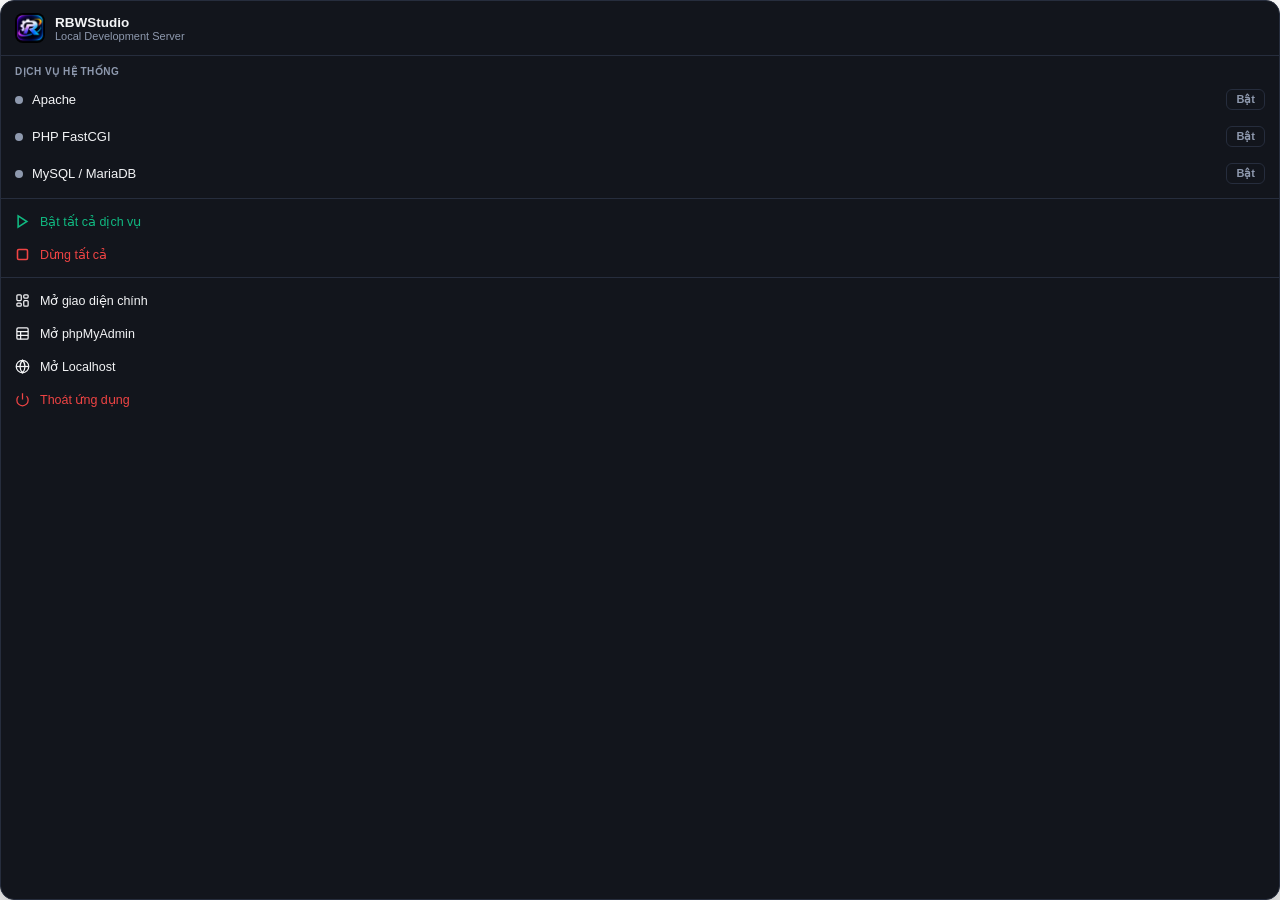
<file: ui/tray.html>
<!DOCTYPE html>
<html lang="vi" data-theme="dark">
<head>
  <meta charset="UTF-8" />
  <meta name="viewport" content="width=device-width, initial-scale=1.0" />
  <title>RBWStudio Tray</title>
  <style>
    :root {
      --bg: #12151C;
      --card: #181C26;
      --border: #262D3D;
      --text: #F3F4F6;
      --text-muted: #8E99AE;
      --green: #10B981;
      --green-soft: rgba(16, 185, 129, 0.15);
      --red: #EF4444;
      --red-soft: rgba(239, 68, 68, 0.15);
      --primary: #6366F1;
      --primary-soft: rgba(99, 102, 241, 0.16);
    }
    [data-theme="light"] {
      --bg: #FFFFFF;
      --card: #F9FAFB;
      --border: #E5E7EB;
      --text: #111827;
      --text-muted: #6B7280;
      --green: #059669;
      --green-soft: #ECFDF5;
      --red: #DC2626;
      --red-soft: #FEF2F2;
      --primary: #4F46E5;
      --primary-soft: #EEF2FF;
    }
    * { box-sizing: border-box; margin: 0; padding: 0; user-select: none; }
    html, body {
      width: 100%;
      height: 100%;
      background: transparent;
      overflow: hidden;
    }
    .tray-card {
      width: 100%;
      height: 100%;
      display: flex;
      flex-direction: column;
      font-family: -apple-system, BlinkMacSystemFont, "Segoe UI", Roboto, sans-serif;
      background: var(--bg);
      color: var(--text);
      font-size: 13px;
      border: 1px solid var(--border);
      border-radius: 14px;
      box-shadow: 0 16px 40px rgba(0, 0, 0, 0.35);
      overflow: hidden;
    }
    .header {
      display: flex;
      align-items: center;
      gap: 10px;
      padding: 12px 14px;
      border-bottom: 1px solid var(--border);
    }
    .header img {
      width: 30px;
      height: 30px;
      border-radius: 8px;
    }
    .title { font-weight: 700; font-size: 13.5px; }
    .subtitle { font-size: 11px; color: var(--text-muted); }

    .section-title {
      font-size: 10px;
      font-weight: 700;
      color: var(--text-muted);
      letter-spacing: 0.05em;
      text-transform: uppercase;
      padding: 10px 14px 4px;
    }
    .svc-item {
      display: flex;
      align-items: center;
      justify-content: space-between;
      padding: 8px 14px;
      transition: background 0.15s;
    }
    .svc-item:hover { background: var(--card); }
    .svc-left {
      display: flex;
      align-items: center;
      gap: 9px;
    }
    .dot {
      width: 8px;
      height: 8px;
      border-radius: 50%;
      background: var(--text-muted);
      transition: all 0.2s;
    }
    .dot.running {
      background: var(--green);
      box-shadow: 0 0 8px var(--green);
    }
    .svc-name { font-weight: 500; }
    .svc-badge {
      font-size: 11px;
      font-weight: 600;
      padding: 3px 9px;
      border-radius: 6px;
      border: 1px solid var(--border);
      background: transparent;
      color: var(--text-muted);
      cursor: pointer;
    }
    .svc-badge.running {
      background: var(--green-soft);
      color: var(--green);
      border-color: transparent;
    }

    .divider {
      height: 1px;
      background: var(--border);
      margin: 6px 0;
    }

    .action-btn {
      width: 100%;
      display: flex;
      align-items: center;
      gap: 10px;
      padding: 9px 14px;
      background: transparent;
      border: none;
      color: var(--text);
      font-size: 12.5px;
      text-align: left;
      cursor: pointer;
      transition: background 0.15s;
    }
    .action-btn:hover { background: var(--card); }
    .action-btn.danger { color: var(--red); }
    .action-btn.danger:hover { background: var(--red-soft); }
    .action-btn.success { color: var(--green); }
    .action-btn.success:hover { background: var(--green-soft); }
    .action-btn svg { flex-shrink: 0; }
  </style>
</head>
<body>
  <div class="tray-card">
  <div class="header">
    <img src="logo.png" alt="RBWStudio" />
    <div>
      <div class="title">RBWStudio</div>
      <div class="subtitle">Local Development Server</div>
    </div>
  </div>

  <div class="section-title">Dịch vụ hệ thống</div>

  <div class="svc-item">
    <div class="svc-left">
      <span class="dot" id="dotWeb"></span>
      <span class="svc-name" id="lblWeb">Apache</span>
    </div>
    <button class="svc-badge" id="btnWebToggle">Bật</button>
  </div>

  <div class="svc-item">
    <div class="svc-left">
      <span class="dot" id="dotPhp"></span>
      <span class="svc-name" id="lblPhp">PHP FastCGI</span>
    </div>
    <button class="svc-badge" id="btnPhpToggle">Bật</button>
  </div>

  <div class="svc-item">
    <div class="svc-left">
      <span class="dot" id="dotMysql"></span>
      <span class="svc-name" id="lblMysql">MySQL / MariaDB</span>
    </div>
    <button class="svc-badge" id="btnMysqlToggle">Bật</button>
  </div>

  <div class="divider"></div>

  <button class="action-btn success" id="btnStartAll">
    <svg width="15" height="15" viewBox="0 0 24 24" fill="none" stroke="currentColor" stroke-width="2.5"><polygon points="5 3 19 12 5 21 5 3"/></svg>
    <span>Bật tất cả dịch vụ</span>
  </button>

  <button class="action-btn danger" id="btnStopAll">
    <svg width="15" height="15" viewBox="0 0 24 24" fill="none" stroke="currentColor" stroke-width="2.5"><rect x="4" y="4" width="16" height="16" rx="2"/></svg>
    <span>Dừng tất cả</span>
  </button>

  <div class="divider"></div>

  <button class="action-btn" id="btnOpenDashboard">
    <svg width="15" height="15" viewBox="0 0 24 24" fill="none" stroke="currentColor" stroke-width="2"><rect x="3" y="3" width="7" height="9" rx="1.5"/><rect x="14" y="3" width="7" height="5" rx="1.5"/><rect x="14" y="12" width="7" height="9" rx="1.5"/><rect x="3" y="16" width="7" height="5" rx="1.5"/></svg>
    <span>Mở giao diện chính</span>
  </button>

  <button class="action-btn" id="btnOpenPma">
    <svg width="15" height="15" viewBox="0 0 24 24" fill="none" stroke="currentColor" stroke-width="2"><rect x="3" y="3" width="18" height="18" rx="2"/><line x1="3" y1="9" x2="21" y2="9"/><line x1="3" y1="15" x2="21" y2="15"/><line x1="9" y1="9" x2="9" y2="21"/></svg>
    <span>Mở phpMyAdmin</span>
  </button>

  <button class="action-btn" id="btnOpenLocalhost">
    <svg width="15" height="15" viewBox="0 0 24 24" fill="none" stroke="currentColor" stroke-width="2"><circle cx="12" cy="12" r="10"/><line x1="2" y1="12" x2="22" y2="12"/><path d="M12 2a15.3 15.3 0 0 1 4 10 15.3 15.3 0 0 1-4 10 15.3 15.3 0 0 1-4-10 15.3 15.3 0 0 1 4-10z"/></svg>
    <span>Mở Localhost</span>
  </button>

  <button class="action-btn danger" id="btnQuitApp">
    <svg width="15" height="15" viewBox="0 0 24 24" fill="none" stroke="currentColor" stroke-width="2"><path d="M18.36 6.64a9 9 0 1 1-12.73 0"/><line x1="12" y1="2" x2="12" y2="12"/></svg>
    <span>Thoát ứng dụng</span>
  </button>
  </div>

  <script>
    const tauriInvoke = window.__TAURI__?.core?.invoke || (async () => {});
    const tauriWindow = window.__TAURI__?.window?.getCurrentWindow?.();

    async function updateStatus() {
      try {
        const st = await tauriInvoke("get_service_status");
        if (!st) return;
        const isNginx = (st.webServerType || "Apache").toLowerCase() === "nginx";
        document.getElementById("lblWeb").textContent = isNginx ? "Nginx" : "Apache";
        document.getElementById("lblPhp").textContent = st.activePhp ? "PHP " + st.activePhp : "PHP FastCGI";

        renderBadge("dotWeb", "btnWebToggle", st.webRunning);
        renderBadge("dotPhp", "btnPhpToggle", st.phpRunning);
        renderBadge("dotMysql", "btnMysqlToggle", st.mysqlRunning);
      } catch(_) {}
    }

    function renderBadge(dotId, btnId, running) {
      const dot = document.getElementById(dotId);
      const btn = document.getElementById(btnId);
      if (dot) dot.classList.toggle("running", !!running);
      if (btn) {
        btn.classList.toggle("running", !!running);
        btn.textContent = running ? "Chạy" : "Bật";
      }
    }

    document.getElementById("btnWebToggle").addEventListener("click", async () => {
      await tauriInvoke("toggle_service", { serviceName: "web", version: "" });
      updateStatus();
    });
    document.getElementById("btnPhpToggle").addEventListener("click", async () => {
      await tauriInvoke("toggle_service", { serviceName: "php", version: "" });
      updateStatus();
    });
    document.getElementById("btnMysqlToggle").addEventListener("click", async () => {
      await tauriInvoke("toggle_service", { serviceName: "mysql", version: "" });
      updateStatus();
    });

    document.getElementById("btnStartAll").addEventListener("click", async () => {
      await tauriInvoke("start_all_services");
      updateStatus();
    });
    document.getElementById("btnStopAll").addEventListener("click", async () => {
      await tauriInvoke("stop_all_services");
      updateStatus();
    });

    document.getElementById("btnOpenDashboard").addEventListener("click", async () => {
      await tauriInvoke("show_main_window");
      tauriWindow?.hide();
    });

    document.getElementById("btnOpenPma").addEventListener("click", async () => {
      const st = await tauriInvoke("get_service_status");
      await tauriInvoke("open_browser", { url: "http://localhost/phpmyadmin/" });
      tauriWindow?.hide();
    });

    document.getElementById("btnOpenLocalhost").addEventListener("click", async () => {
      await tauriInvoke("open_browser", { url: "http://localhost" });
      tauriWindow?.hide();
    });

    document.getElementById("btnQuitApp").addEventListener("click", async () => {
      await tauriInvoke("stop_all_services");
      await tauriInvoke("exit_app");
    });

    window.addEventListener("blur", () => {
      tauriWindow?.hide();
    });

    window.addEventListener("DOMContentLoaded", () => {
      const card = document.querySelector(".tray-card");
      if (card) {
        const h = card.getBoundingClientRect().height;
        if (h > 100) {
          tauriInvoke("resize_tray_window", { height: Math.ceil(h) });
        }
      }
    });

    // Sync theme from localStorage
    const savedTheme = localStorage.getItem("rbw_theme") || "dark";
    document.documentElement.setAttribute("data-theme", savedTheme);

    updateStatus();
    setInterval(updateStatus, 2000);
  </script>
</body>
</html>
</file>
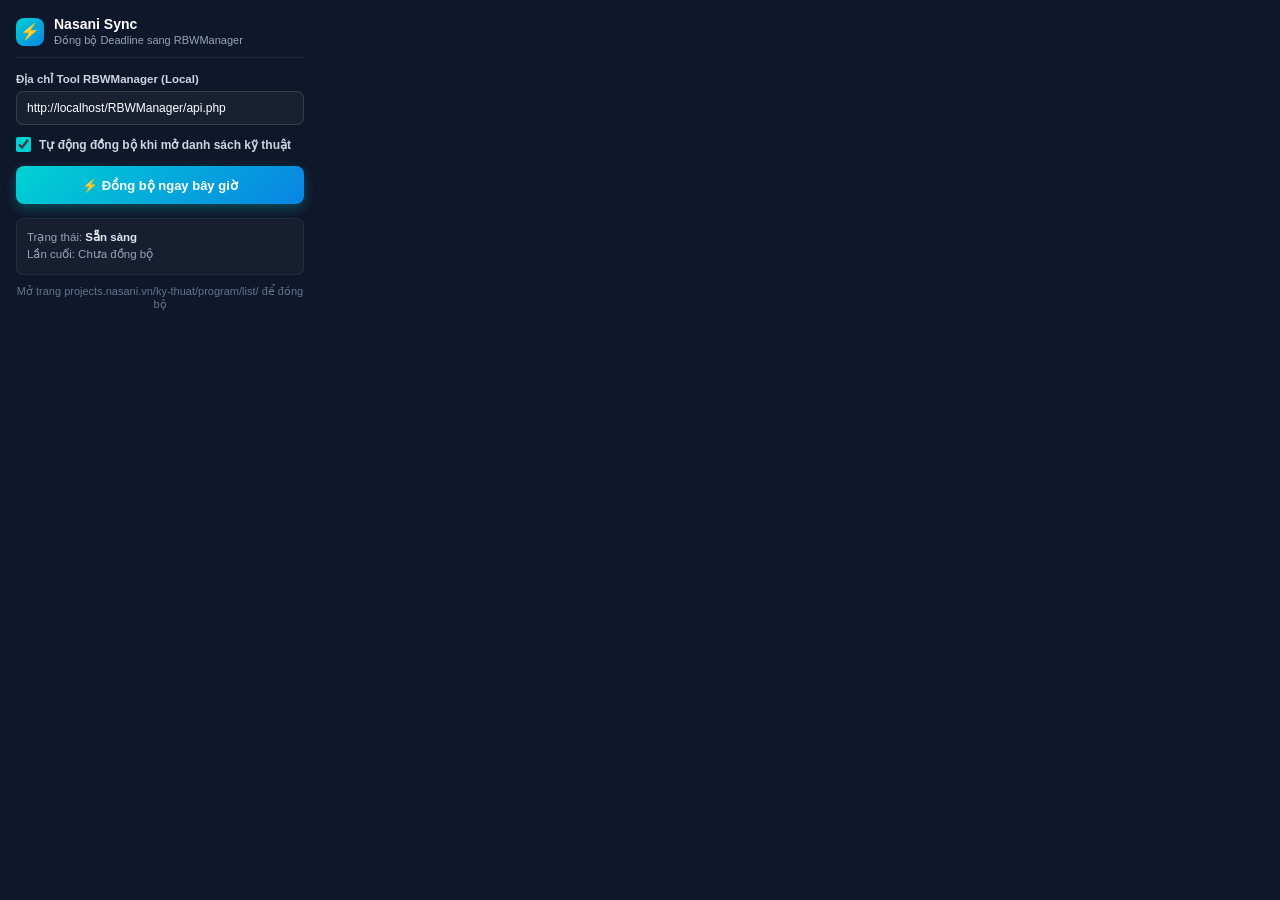
<file: extensions/nasani-sync/popup.html>
<!DOCTYPE html>
<html lang="vi">
<head>
    <meta charset="UTF-8">
    <title>Nasani Sync</title>
    <style>
        body {
            width: 320px;
            margin: 0;
            padding: 16px;
            background: #0f172a;
            color: #f1f5f9;
            font-family: -apple-system, BlinkMacSystemFont, "Segoe UI", Roboto, sans-serif;
            font-size: 13px;
            box-sizing: border-box;
        }
        .header {
            display: flex;
            align-items: center;
            gap: 10px;
            margin-bottom: 14px;
            padding-bottom: 10px;
            border-bottom: 1px solid rgba(255, 255, 255, 0.08);
        }
        .logo-icon {
            width: 28px;
            height: 28px;
            border-radius: 8px;
            background: linear-gradient(135deg, #00d2d3, #0984e3);
            display: flex;
            align-items: center;
            justify-content: center;
            color: #fff;
            font-size: 16px;
            font-weight: bold;
        }
        .title {
            margin: 0;
            font-size: 14px;
            font-weight: 700;
            color: #fff;
        }
        .desc {
            font-size: 11px;
            color: #94a3b8;
            margin: 2px 0 0;
        }
        .form-group {
            margin-bottom: 12px;
        }
        label {
            display: block;
            font-size: 11.5px;
            font-weight: 600;
            color: #cbd5e1;
            margin-bottom: 5px;
        }
        input[type="text"] {
            width: 100%;
            height: 34px;
            box-sizing: border-box;
            background: rgba(255, 255, 255, 0.04);
            border: 1px solid rgba(255, 255, 255, 0.12);
            border-radius: 7px;
            color: #fff;
            padding: 0 10px;
            font-size: 12px;
            outline: none;
            transition: all 0.2s;
        }
        input[type="text"]:focus {
            border-color: #00d2d3;
            background: rgba(255, 255, 255, 0.08);
        }
        .checkbox-label {
            display: flex;
            align-items: center;
            gap: 8px;
            font-size: 12px;
            color: #cbd5e1;
            cursor: pointer;
            margin-bottom: 14px;
            user-select: none;
        }
        .checkbox-label input {
            accent-color: #00d2d3;
            width: 15px;
            height: 15px;
            margin: 0;
        }
        .btn-sync {
            width: 100%;
            height: 38px;
            background: linear-gradient(135deg, #00d2d3, #0984e3);
            border: none;
            border-radius: 8px;
            color: #fff;
            font-weight: 700;
            font-size: 13px;
            cursor: pointer;
            display: flex;
            align-items: center;
            justify-content: center;
            gap: 8px;
            transition: all 0.2s;
            box-shadow: 0 4px 12px rgba(0, 210, 211, 0.3);
        }
        .btn-sync:hover {
            filter: brightness(1.1);
            transform: translateY(-1px);
        }
        .btn-sync:disabled {
            opacity: 0.6;
            cursor: not-allowed;
            transform: none;
        }
        .status-box {
            margin-top: 14px;
            padding: 10px;
            border-radius: 7px;
            background: rgba(255, 255, 255, 0.03);
            border: 1px solid rgba(255, 255, 255, 0.06);
            font-size: 11.5px;
            color: #94a3b8;
            line-height: 1.5;
        }
        .status-box b {
            color: #e2e8f0;
        }
        .notice {
            font-size: 11px;
            color: #64748b;
            margin-top: 10px;
            text-align: center;
        }
    </style>
</head>
<body>
    <div class="header">
        <div class="logo-icon">⚡</div>
        <div>
            <h1 class="title">Nasani Sync</h1>
            <p class="desc">Đồng bộ Deadline sang RBWManager</p>
        </div>
    </div>

    <div class="form-group">
        <label for="api-url">Địa chỉ Tool RBWManager (Local)</label>
        <input type="text" id="api-url" value="http://localhost/RBWManager/api.php" placeholder="http://localhost/RBWManager/api.php">
    </div>

    <label class="checkbox-label">
        <input type="checkbox" id="auto-sync" checked>
        <span>Tự động đồng bộ khi mở danh sách kỹ thuật</span>
    </label>

    <button type="button" class="btn-sync" id="btn-manual-sync">
        <span>⚡ Đồng bộ ngay bây giờ</span>
    </button>

    <div class="status-box" id="status-info">
        <div>Trạng thái: <b>Sẵn sàng</b></div>
        <div id="last-sync-time">Lần cuối: Chưa đồng bộ</div>
    </div>

    <p class="notice">Mở trang projects.nasani.vn/ky-thuat/program/list/ để đồng bộ</p>

    <script src="popup.js"></script>
</body>
</html>
</file>
